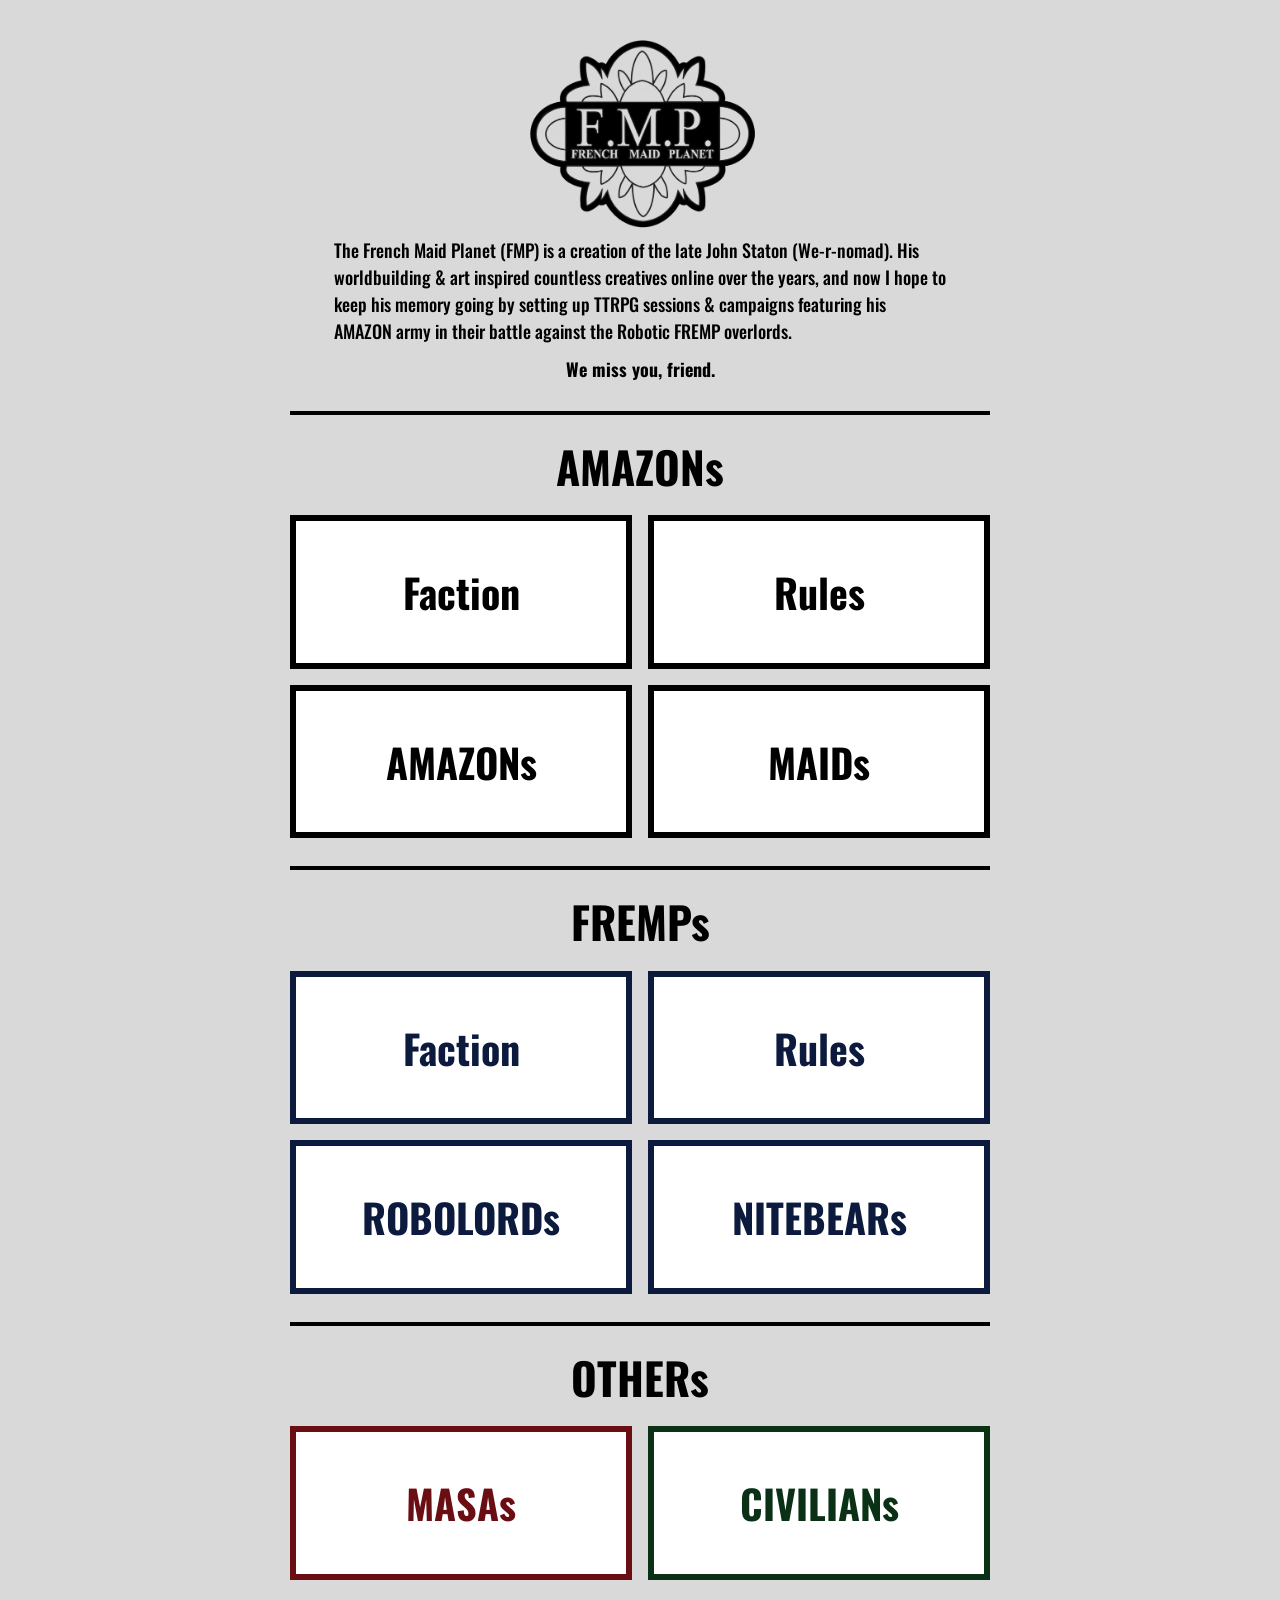
<file: index.html>
<!DOCTYPE html>
<html lang="en">

<head>
  <meta charset="UTF-8">
  <meta name="viewport" content="width=device-width, initial-scale=1">
  <title>French Maid Planet Character Sheets</title>
  <link rel="preconnect" href="https://fonts.googleapis.com">
  <link rel="preconnect" href="https://fonts.gstatic.com" crossorigin>
  <link href="https://fonts.googleapis.com/css2?family=Oswald:wght@500;700&display=swap" rel="stylesheet">
  <link rel="stylesheet" href="style.css">
  <link rel="stylesheet" href="themes.css">
</head>

<body>
  <main class="home">
    <img class="home-logo" src="logo.png" alt="French Maid Planet">

    <p class="tribute">
      The French Maid Planet (FMP) is a creation of the late John Staton (We-r-nomad).
      His worldbuilding &amp; art inspired countless creatives online over the years,
      and now I hope to keep his memory going by setting up TTRPG sessions &amp; campaigns
      featuring his AMAZON army in their battle against the Robotic FREMP overlords.
      <strong class="miss">We miss you, friend.</strong>
    </p>

    <hr class="divider">

    <h1>AMAZONs</h1>
    <nav class="cards">
      <a class="card" href="amazons-faction.html">Faction</a>
      <a class="card" href="amazons-rules.html">Rules</a>
      <a class="card" href="amazons-sheet-amazons.html">AMAZONs</a>
      <a class="card" href="amazons-sheet-maids.html">MAIDs</a>
    </nav>

    <hr class="divider">

    <h1>FREMPs</h1>
    <nav class="cards">
      <!-- NOTE: fremps-faction.html and fremps-rules.html do not exist yet.
           Placeholder pages get created in step 3. Replace their content later. -->
      <a class="card theme-blue" href="fremps-faction.html">Faction</a>
      <a class="card theme-blue" href="fremps-rules.html">Rules</a>
      <a class="card theme-blue" href="fremps-sheet-robolords.html">ROBOLORDs</a>
      <a class="card theme-blue" href="fremps-sheet-nitebears.html">NITEBEARs</a>
    </nav>

    <hr class="divider">

    <h1>OTHERs</h1>
    <nav class="cards">
      <a class="card theme-red" href="others-sheet-masas.html">MASAs</a>
      <a class="card theme-green" href="others-sheet-civilians.html">CIVILIANs</a>
    </nav>
  </main>
</body>

</html>
</file>
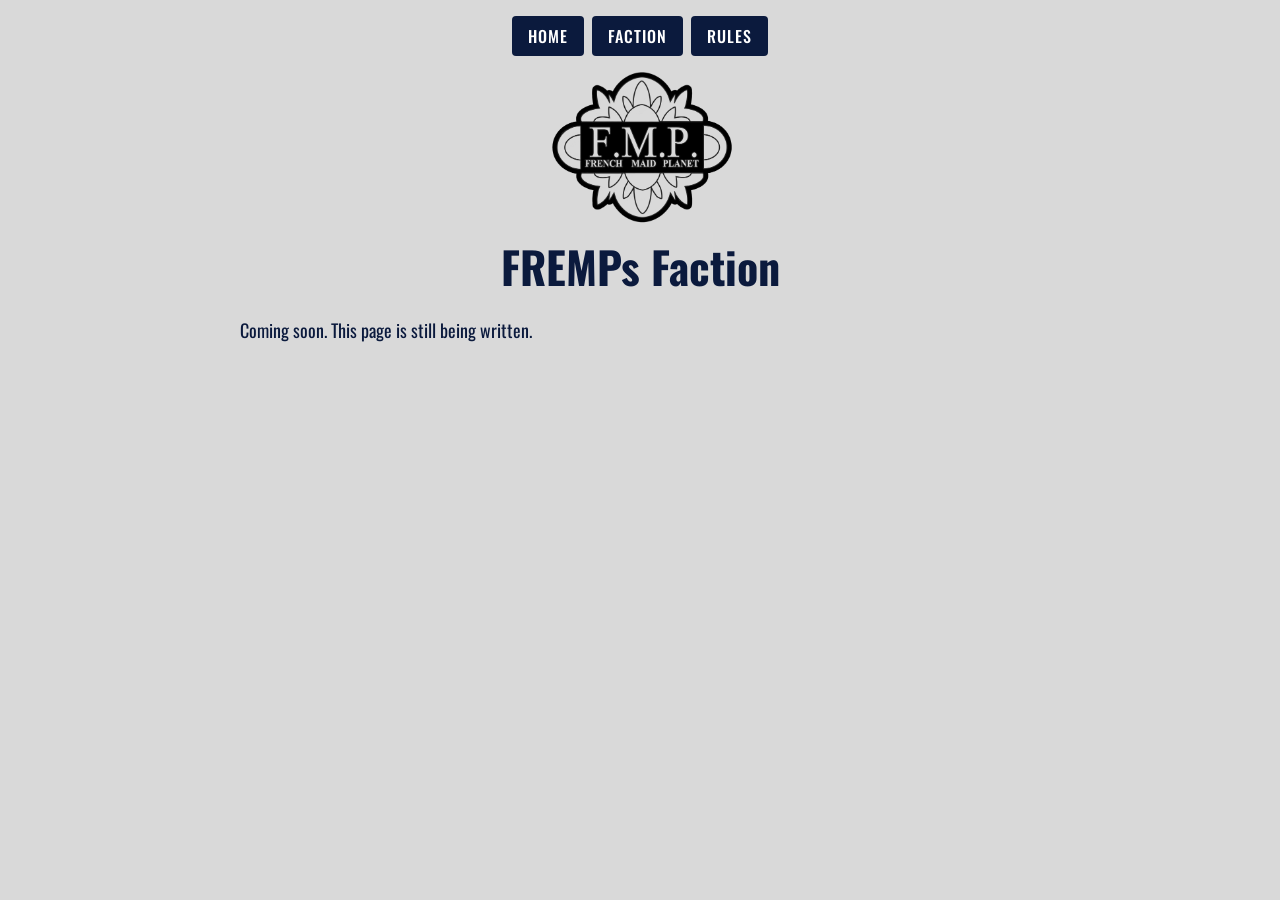
<file: fremps-faction.html>
<!DOCTYPE html>
<html lang="en">

<head>
  <meta charset="UTF-8">
  <meta name="viewport" content="width=device-width, initial-scale=1">
  <title>FREMPs Faction | French Maid Planet</title>
  <link rel="preconnect" href="https://fonts.googleapis.com">
  <link rel="preconnect" href="https://fonts.gstatic.com" crossorigin>
  <link href="https://fonts.googleapis.com/css2?family=Oswald:wght@500;700&display=swap" rel="stylesheet">
  <link rel="stylesheet" href="style.css">
  <link rel="stylesheet" href="themes.css">
</head>

<body class="theme-blue">

  <div class="toolbar no-print">
    <a class="button" href="index.html">Home</a>
    <a class="button" href="fremps-faction.html" aria-current="page">Faction</a>
    <a class="button" href="fremps-rules.html">Rules</a>
  </div>

  <main class="doc">
    <img class="doc-logo" src="logo.png" alt="French Maid Planet">
    <h1>FREMPs Faction</h1>

    <!-- TODO: PLACEHOLDER PAGE.
         This page has no real content yet. Replace the paragraph below with
         the FREMPs Faction text, using the same h2, p and entry blocks
         as amazons-faction.html and amazons-rules.html. -->
    <p>Coming soon. This page is still being written.</p>
  </main>

</body>

</html>
</file>
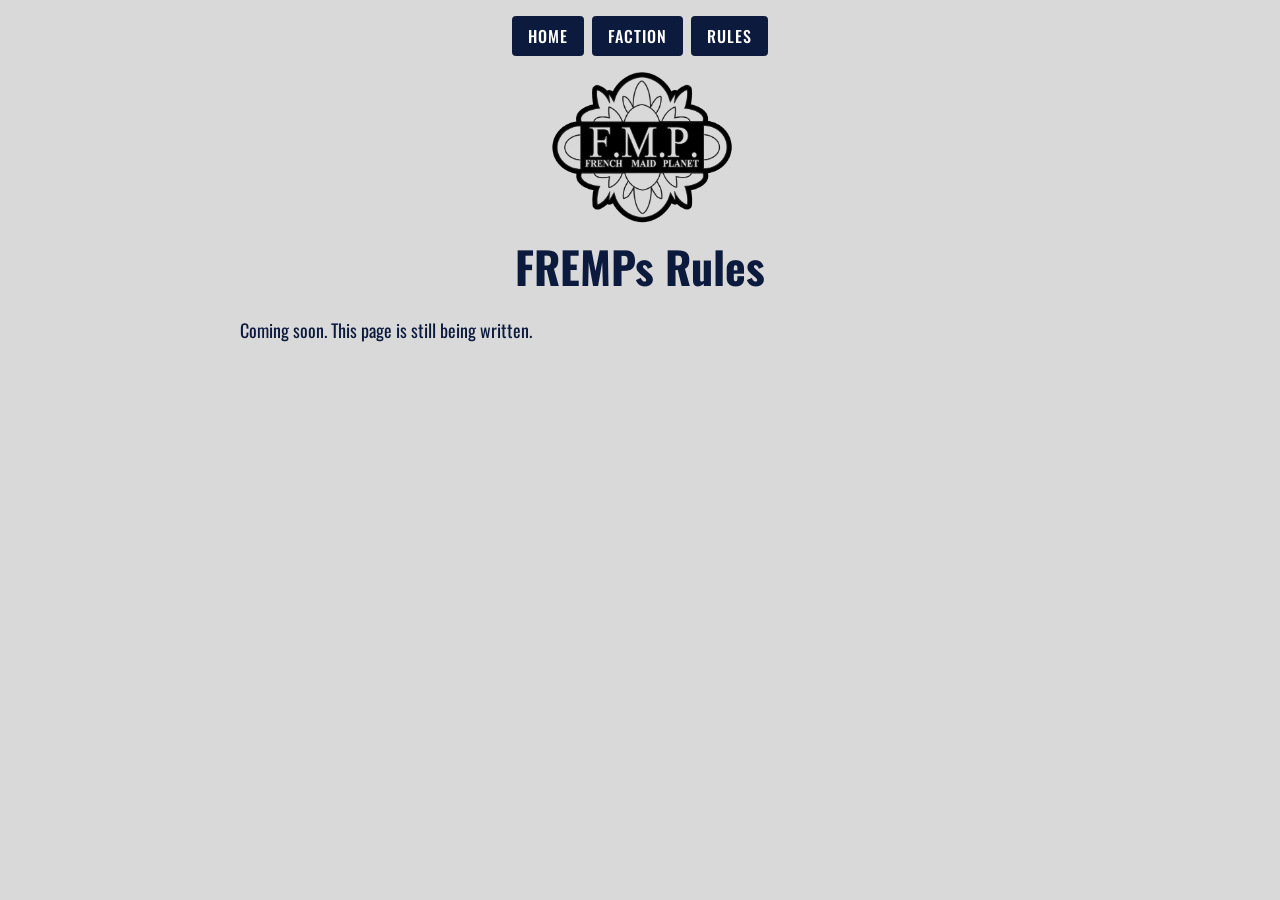
<file: fremps-rules.html>
<!DOCTYPE html>
<html lang="en">

<head>
  <meta charset="UTF-8">
  <meta name="viewport" content="width=device-width, initial-scale=1">
  <title>FREMPs Rules | French Maid Planet</title>
  <link rel="preconnect" href="https://fonts.googleapis.com">
  <link rel="preconnect" href="https://fonts.gstatic.com" crossorigin>
  <link href="https://fonts.googleapis.com/css2?family=Oswald:wght@500;700&display=swap" rel="stylesheet">
  <link rel="stylesheet" href="style.css">
  <link rel="stylesheet" href="themes.css">
</head>

<body class="theme-blue">

  <div class="toolbar no-print">
    <a class="button" href="index.html">Home</a>
    <a class="button" href="fremps-faction.html">Faction</a>
    <a class="button" href="fremps-rules.html" aria-current="page">Rules</a>
  </div>

  <main class="doc">
    <img class="doc-logo" src="logo.png" alt="French Maid Planet">
    <h1>FREMPs Rules</h1>

    <!-- TODO: PLACEHOLDER PAGE.
         This page has no real content yet. Replace the paragraph below with
         the FREMPs Rules text, using the same h2, p and entry blocks
         as amazons-faction.html and amazons-rules.html. -->
    <p>Coming soon. This page is still being written.</p>
  </main>

</body>

</html>
</file>
<file: style.css>
/* Colors and fonts live here so you can change the look in one place */
:root {
  --ink: #000;
  --paper: #fff;
  --desk: #d9d9d9;
  --border: 6px;
  --font: "Oswald", "Arial Narrow", "Impact", sans-serif;
  --stat-h: 0.7in;
  --stat-gap: 0.2in;
}

* {
  box-sizing: border-box;
}

body {
  margin: 0;
  padding: 16px;
  background: var(--desk);
  font-family: var(--font);
  color: var(--ink);
}

/* ---------- Toolbar ---------- */
.toolbar {
  display: flex;
  flex-wrap: wrap;
  gap: 8px;
  justify-content: center;
  margin-bottom: 16px;
}

.toolbar button,
.toolbar .button {
  font: 500 16px var(--font);
  padding: 8px 16px;
  text-transform: uppercase;
  letter-spacing: 1px;
  background: var(--ink);
  color: var(--paper);
  border: 0;
  border-radius: 4px;
  cursor: pointer;
}

.toolbar button:hover,
.toolbar .button:hover {
  background: #333;
}

.toolbar :focus-visible,
.sheet :focus-visible {
  outline: 3px solid #2a6df4;
  outline-offset: 2px;
}

/* ---------- The sheet (letter paper shape) ---------- */
.sheet {
  position: relative;
  width: 8.5in;
  max-width: 100%;
  min-height: 11in;
  margin: 0 auto;
  padding: 0.4in 0.5in 0.35in;
  background: var(--paper);
  border: var(--border) solid var(--ink);
  display: grid;
  grid-template-columns: 1.4fr 1fr;
  grid-template-areas:
    "logo  title"
    "left  right";
  grid-template-rows: 1.1in 1fr;
  column-gap: 0.35in;
}

.logo {
  position: absolute;
  top: 0.1in;
  left: 50%;
  transform: translateX(-50%);
  z-index: 1;
}


.title {
  grid-area: title;
}

.left {
  grid-area: left;
  display: flex;
  flex-direction: column;
  justify-content: space-between;
  padding-top: 0.25in;
}

.right {
  grid-area: right;
  display: flex;
  flex-direction: column;
}

/* Logo: uses logo.png if it exists, otherwise this text placeholder */
.logo img {
  height: 1.3in;
  display: block;
}

.logo.no-logo {
  align-self: start;
  background: var(--ink);
  color: var(--paper);
  padding: 6px 22px;
  font-weight: 700;
  font-size: 34px;
  letter-spacing: 6px;
  text-align: center;
  height: fit-content;
}

.logo.no-logo::after {
  content: "French Maid Planet";
  display: block;
  font-size: 10px;
  letter-spacing: 3px;
  font-weight: 500;
}

.title {
  margin: 0;
  align-self: end;
  text-align: center;
  font-size: 54px;
  font-weight: 700;
  line-height: 1;
  padding-bottom: 12px;
}

/* ---------- Text lines ---------- */
.line {
  display: flex;
  align-items: flex-end;
  gap: 8px;
  margin-bottom: 8px;
  font-size: 22px;
  font-weight: 700;
  white-space: nowrap;
}

.line input {
  flex: 1;
  min-width: 0;
  border: 0;
  border-bottom: 4px solid var(--ink);
  border-radius: 0;
  background: transparent;
  font: 500 19px var(--font);
  padding: 0 4px;
}

/* ---------- Stats ---------- */
.stats {
  display: grid;
  grid-template-columns: repeat(3, 1fr);
  gap: var(--stat-gap);
  width: 78%;
  margin: 22px auto 22px 0.3in;
}

.stat {
  position: relative;
  display: flex;
  flex-direction: column;
  align-items: stretch;
}

.stat::before,
.stat:last-child::after {
  content: "";
  position: absolute;
  top: 50%;
  width: var(--stat-gap);
  height: calc(var(--stat-h) * 0.85);
  transform: translateY(-50%);
  background: var(--ink);
}

.stat::before {
  left: calc(-1 * var(--stat-gap) - 3px);
  width: calc(var(--stat-gap) + 6px);
}

.stat:last-child::after {
  left: calc(100% - 3px);
  width: calc(var(--stat-gap) + 3px);
}

.stat h3 {
  margin: 0;
  text-align: center;
  font-size: 24px;
  font-weight: 700;
  line-height: 1.3;
}

.stat input {
  width: 100%;
  height: var(--stat-h);
  border: 5px solid var(--ink);
  border-radius: 0;
  background: var(--paper);
  text-align: center;
  font: 500 44px var(--font);
  padding: 0;
  -moz-appearance: textfield;
  appearance: textfield;
}

.stat input+input {
  border-top-width: 3px;
}

.stat input::placeholder {
  color: #bbb;
}

/* Hide the little up/down arrows on number fields */
input[type="number"]::-webkit-outer-spin-button,
input[type="number"]::-webkit-inner-spin-button {
  -webkit-appearance: none;
  margin: 0;
}

input[type="number"] {
  -moz-appearance: textfield;
  appearance: textfield;
}

/* ---------- Skills ---------- */
.skills {
  display: grid;
  grid-template-rows: repeat(10, auto);
  grid-auto-flow: column;
  gap: 6px 12px;
}

.skill {
  display: flex;
  align-items: center;
  gap: 8px;
  font-size: 21px;
  font-weight: 700;
  cursor: pointer;
}

.skill input {
  appearance: none;
  -webkit-appearance: none;
  flex: none;
  width: 30px;
  height: 30px;
  margin: 0;
  border: 5px solid var(--ink);
  border-radius: 3px;
  background: var(--paper);
  cursor: pointer;
  position: relative;
}

/* A checked box fills with black */
.skill input:checked::after {
  content: "";
  position: absolute;
  inset: 3px;
  background: var(--ink);
}

/* ---------- Right column ---------- */
.portrait {
  position: relative;
  aspect-ratio: 0.72;
  border: 5px solid var(--ink);
  border-radius: 3px;
  overflow: hidden;
  cursor: pointer;
  display: grid;
  place-items: center;
  background: var(--paper);
}

.portrait.dragging {
  background: #eee;
}

.portrait img {
  width: 100%;
  height: 100%;
  object-fit: cover;
}

.portrait .hint {
  color: #999;
  font-size: 18px;
  text-align: center;
  padding: 8px;
}

.box {
  position: relative;
  margin-top: 26px;
  height: 1.45in;
  border: 5px solid var(--ink);
  border-radius: 28px;
  padding: 26px 16px 12px;
}

.box.tall {
  height: auto;
  flex: 1;
  min-height: 2.2in;
  border-radius: 40px;
}

.box h3 {
  position: absolute;
  top: 2px;
  left: 50%;
  transform: translateX(-50%);
  margin: 0;
  font-size: 22px;
  line-height: 1.1;
}

/* The black tab above each box, like on the paper sheet */
.box::before {
  content: "";
  position: absolute;
  top: -26px;
  left: 50%;
  width: 0.8in;
  height: 26px;
  z-index: 1;
  transform: translateX(-50%);
  background: var(--ink);
}

.box textarea {
  width: 100%;
  height: 100%;
  border: 0;
  resize: none;
  background: transparent;
  font: 500 19px/1.3 var(--font);
}

.tokens {
  display: flex;
  align-items: flex-end;
  gap: 6px;
  margin-top: 14px;
  font-size: 22px;
  font-weight: 700;
  white-space: nowrap;
}

.tokens input {
  width: 1in;
  border: 0;
  border-bottom: 4px solid var(--ink);
  background: transparent;
  font: 500 19px var(--font);
  text-align: center;
}

/* Text inputs should not show a default outline box on the sheet */
.sheet input:focus,
.sheet textarea:focus {
  outline: none;
  background: #f2f7ff;
}

.sheet input:focus-visible,
.sheet textarea:focus-visible {
  outline: none;
}

/* ---------- Phones: stack the columns ---------- */
@media (max-width: 700px) {
  .sheet {
    grid-template-columns: 1fr;
    grid-template-areas: "logo" "title" "left" "right";
    padding: 0.3in 0.2in;
  }

  .stats {
    width: 100%;
    margin-left: 0;
  }

  .title {
    font-size: 40px;
  }

  .line {
    font-size: 18px;
  }

  .skill {
    font-size: 18px;
  }
}

/* ---------- Printing ---------- */
@page {
  size: letter;
  margin: 0.25in;
}

@media print {
  .no-print {
    display: none !important;
  }

  body {
    background: #fff;
    padding: 0;
  }

  .sheet {
    width: 8.5in;
    min-height: calc(10.4in / 0.92);
    height: auto;
    zoom: 0.92;
    margin: 0 auto;
    -webkit-print-color-adjust: exact;
    print-color-adjust: exact;
  }

  .sheet input:focus,
  .sheet textarea:focus {
    background: transparent;
  }

  .stat input::placeholder {
    color: transparent;
  }
}

/* Applied only while exporting a PNG */
.exporting .stat input::placeholder {
  color: transparent;
}

.exporting .hint {
  display: none;
}

.num-box {
  height: var(--stat-h);
  border: 5px solid var(--ink);
  border-radius: 3px;
  background: var(--paper);
  display: flex;
  align-items: center;
  justify-content: center;
  font: 500 44px var(--font);
}

.num-box+.num-box {
  border-top-width: 3px;
}

.fake-check {
  flex: none;
  position: relative;
  width: 30px;
  height: 30px;
  border: 5px solid var(--ink);
  border-radius: 3px;
  background: var(--paper);
}

.fake-check i {
  position: absolute;
  top: 3px;
  left: 3px;
  right: 3px;
  bottom: 3px;
  background: var(--ink);
}
</file>
<file: themes.css>
/* The three sheet colors. Change them here and both the sheets and the
   home page cards follow. */
:root {
  --blue: #0b1a3d;
  --red: #6b0e13;
  --green: #0a3016;
}

/* Each sheet page puts one of these classes on <body>.
   Everything on the sheet uses --ink, so this recolors the whole sheet. */
body.theme-blue {
  --ink: var(--blue);
}

body.theme-red {
  --ink: var(--red);
}

body.theme-green {
  --ink: var(--green);
}

/* "Home" link in the toolbar looks like the other buttons */
.toolbar a.button {
  text-decoration: none;
  display: inline-block;
}

/* ---------- Info pages ---------- */
.doc {
  max-width: 800px;
  margin: 0 auto;
  padding: 0 0 40px;
  font-size: 18px;
  line-height: 1.5;
}

.doc-logo {
  display: block;
  height: 1.6in;
  max-width: 100%;
  margin: 0 auto 8px;
}

.doc h1 {
  text-align: center;
  font-size: 44px;
  margin: 8px 0 16px;
}

.doc p {
  text-align: justify;
  margin: 0 0 1.4em;
  line-height: 1.6;
}

.doc h2 {
  margin: 1.6em 0 0.6em;
}

/* ---------- Entries (branches, pilots, stats) ---------- */
.entry {
  display: flex;
  margin: 0 0 20px;
  background: var(--paper);
  border: 4px solid var(--ink);
}

/* The colored strip on the left, color comes from --skirt in the HTML */
.entry .swatch {
  flex: none;
  width: 0.45in;
  background: var(--skirt, transparent);
  border-right: 4px solid var(--ink);
}

.entry .body {
  flex: 1;
  padding: 14px 18px 4px;
}

.entry h3 {
  margin: 0 0 8px;
  font-size: 26px;
  line-height: 1.2;
}

.entry .nick,
.tag {
  display: inline-block;
  margin-left: 10px;
  padding: 1px 8px;
  background: var(--ink);
  color: var(--paper);
  font-size: 14px;
  font-weight: 500;
  letter-spacing: 1px;
  text-transform: uppercase;
  vertical-align: middle;
}

.tag.yellow,
.entry .nick.yellow {
  color: #fff3a0;
}

.tag.green,
.entry .nick.green {
  color: #b6f0b6;
}

.entry ul,
.items {
  margin: 0 0 1em;
  padding-left: 1.3em;
}

.note {
  padding-left: 12px;
  border-left: 4px solid var(--ink);
  font-style: italic;
}

/* ---------- Home page ---------- */
.home {
  max-width: 700px;
  margin: 0 auto;
  padding: 24px 0 40px;
  text-align: center;
}

.home-logo {
  height: 2in;
  max-width: 100%;
}

.home h1 {
  margin: 8px 0 24px;
  font-size: 44px;
  font-weight: 700;
  line-height: 1.1;
}

.home p {
  margin: 0 0 28px;
  font-size: 20px;
  font-weight: 500;
}

.home .tribute {
  text-align: left;
  max-width: 34em;
  margin: 0 auto 28px;
  font-size: 18px;
  line-height: 1.5;
}

.home .miss {
  display: block;
  text-align: center;
  margin-top: 0.6em;
}

.home .divider {
  border: 0;
  border-top: 4px solid #000;
  margin: 28px auto;
}

.cards {
  display: grid;
  grid-template-columns: repeat(2, 1fr);
  gap: 16px;
}

.card {
  --ink: #000;
  display: flex;
  align-items: center;
  justify-content: center;
  min-height: 1.6in;
  padding: 16px;
  background: var(--paper);
  color: var(--ink);
  border: var(--border) solid var(--ink);
  text-decoration: none;
  font-size: 40px;
  font-weight: 700;
}

.card.theme-blue {
  --ink: var(--blue);
}

.card.theme-red {
  --ink: var(--red);
}

.card.theme-green {
  --ink: var(--green);
}

/* Hover and keyboard focus: the card fills with its color */
.card:hover,
.card:focus-visible {
  background: var(--ink);
  color: var(--paper);
  outline: none;
}

@media (max-width: 700px) {
  .cards {
    grid-template-columns: 1fr 1fr;
  }

  .card {
    font-size: 30px;
    min-height: 1.2in;
  }

  .home h1 {
    font-size: 34px;
  }
}

@media (max-width: 420px) {
  .cards {
    grid-template-columns: 1fr;
  }
}
</file>
